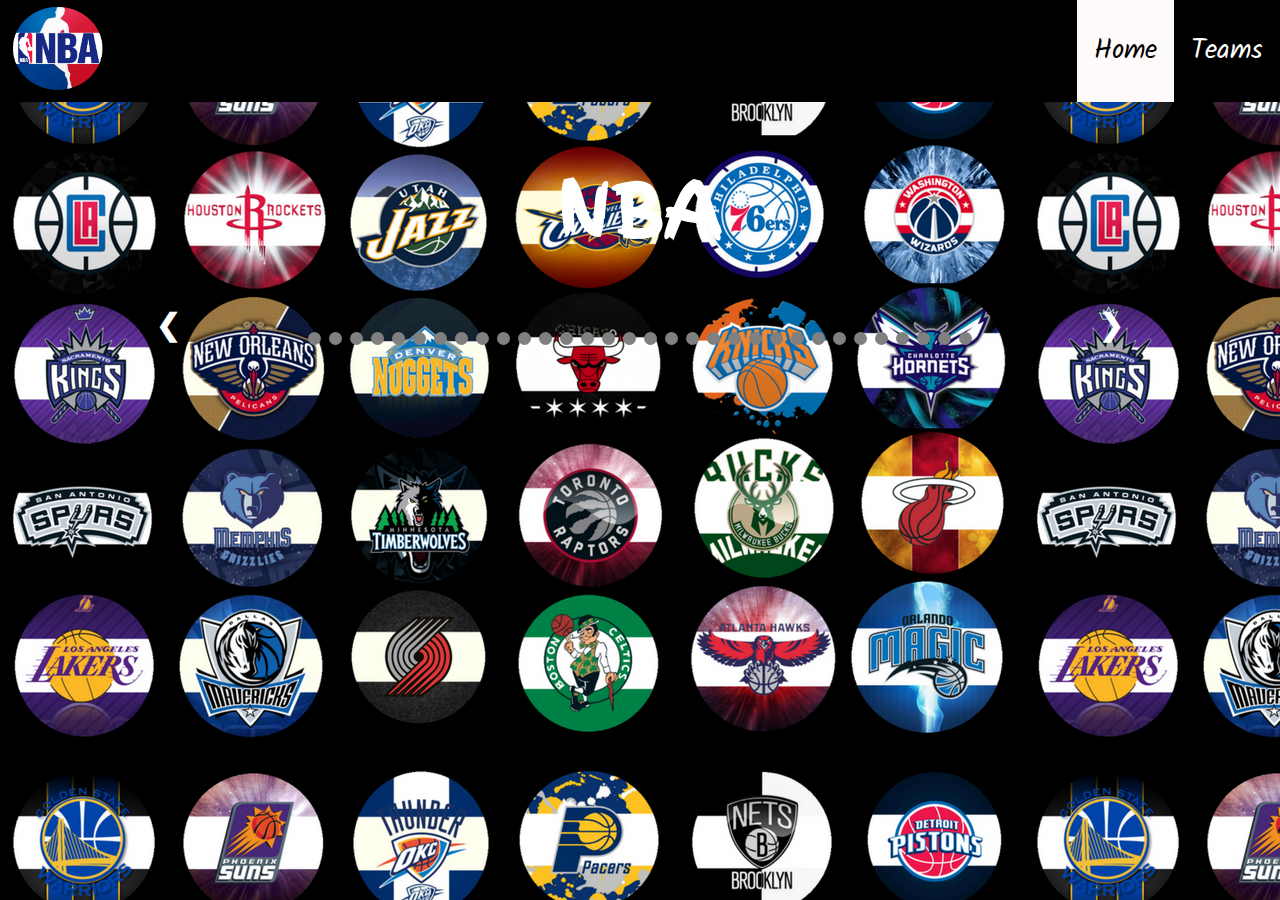
<file: index.html>
<!DOCTYPE html>
<html>
<head>
	<link href='https://fonts.googleapis.com/css?family=Finger Paint' rel='stylesheet'>
	<link href='https://fonts.googleapis.com/css?family=Gloria Hallelujah' rel='stylesheet'>
	<link href='https://fonts.googleapis.com/css?family=Handlee' rel='stylesheet'>
	<link href='https://fonts.googleapis.com/css?family=Julee' rel='stylesheet'>
	<link href='https://fonts.googleapis.com/css?family=Kalam' rel='stylesheet'>
	<link href='https://fonts.googleapis.com/css?family=Marck Script' rel='stylesheet'>
	<link href="index.css" rel="stylesheet">
	<script>
	var slideIndex = 1;
		showSlides(slideIndex);

	function plusSlides(n) {
		showSlides(slideIndex += n);
	}

	function currentSlide(n) {
		showSlides(slideIndex = n);
	}	
	function showSlides(n) {
		var i;
		var slides = document.getElementsByClassName("mySlides");
		var dots = document.getElementsByClassName("dot");
		if (n > slides.length) {slideIndex = 1} 
		if (n < 1) {slideIndex = slides.length}
		for (i = 0; i < slides.length; i++) {
			slides[i].style.display = "none"; 
	}
	for (i = 0; i < dots.length; i++) {
		dots[i].className = dots[i].className.replace(" active", "");
	}
	slides[slideIndex-1].style.display = "block"; 
	dots[slideIndex-1].className += " active";
	} 
	</script>
</head>
<body> 
	<nav class="navtop">
		<img src="logo.png"  height="97px" width="120px" class="img">
			<a href="teams.html">Teams</a>
			<a class="active" href="index.html">Home</a>
	</nav>
			<h1>NBA</h1>
			
	<div class="slideshow-container">
		<div class="mySlides fade">
			<center><img src="finaleasternlogo.png" class="pic" ></center>
		</div>

		<div class="mySlides fade">
			<center><img src="finalceltics.png" class="pic"></center>
		</div>

		<div class="mySlides fade">
			<center><img src="finalraptors.png" class="pic"></center>
		</div>
		
		<div class="mySlides fade">
			<center><img src="finalknicks.png" class="pic"></center>
		</div>
		
		<div class="mySlides fade">
			<center><img src="final76ers.png" class="pic"></center>
		</div>

		<div class="mySlides fade">
			<center><img src="finalnets.png" class="pic"></center>
		</div>

		<div class="mySlides fade">
			<center><img src="finalcavs.png" class="pic"></center>
		</div>
		
		<div class="mySlides fade">
			<center><img src="finalbucks.png" class="pic"></center>
		</div>

		<div class="mySlides fade">
			<center><img src="finalpacers.png" class="pic"></center>
		</div>

		<div class="mySlides fade">
			<center><img src="finalbulls.png" class="pic"></center>
		</div>
		
		<div class="mySlides fade">
			<center><img src="finalpistons.png" class="pic"></center>
		</div>

		<div class="mySlides fade">
			<center><img src="finalwizards.png" class="pic"></center>
		</div>

		<div class="mySlides fade">
			<center><img src="finalhawks.png" class="pic"></center>
		</div>
		
		<div class="mySlides fade">
			<center><img src="finalheat.png" class="pic"></center>
		</div>

		<div class="mySlides fade">
			<center><img src="finalhornets.png" class="pic"></center>
		</div>

		<div class="mySlides fade">
			<center><img src="finalmagic.png" class="pic"></center>
		</div>
		
		<div class="mySlides fade">
			<center><img src="finalwesternlogo.png" class="pic"></center>
		</div>

		<div class="mySlides fade">
			<center><img src="finalwarriors.png" class="pic"></center>
		</div>

		<div class="mySlides fade">
			<center><img src="finalclippers.png" class="pic"></center>
		</div>
		
		<div class="mySlides fade">
			<center><img src="finalkings.png" class="pic"></center>
		</div>

		<div class="mySlides fade">
			<center><img src="finallakers.png" class="pic"></center>
		</div>

		<div class="mySlides fade">
			<center><img src="finalsuns.png" class="pic"></center>
		</div>
		
		<div class="mySlides fade">
			<center><img src="finalspurs.png" class="pic"></center>
		</div>

		<div class="mySlides fade">
			<center><img src="finalrockets.png" class="pic"></center>
		</div>

		<div class="mySlides fade">
			<center><img src="finalgrizzlies.png" class="pic"></center>
		</div>
		
		<div class="mySlides fade">
			<center><img src="finalpelicans.png" class="pic"></center>
		</div>

		<div class="mySlides fade">
			<center><img src="finalmavericks.png" class="pic"></center>
		</div>

		<div class="mySlides fade">
			<center><img src="finaljazz.png" class="pic"></center>
		</div>
		
		<div class="mySlides fade">
			<center><img src="finalthunder.png" class="pic"></center>
		</div>

		<div class="mySlides fade">
			<center><img src="finaltrailblazers.png" class="pic"></center>
		</div>

		<div class="mySlides fade">
			<center><img src="finalnuggets.png" class="pic"></center>
		</div>
		
		<div class="mySlides fade">
			<center><img src="finaltimberwolves.png" class="pic"></center>
		</div>

		<a class="prev" onclick="plusSlides(-1)">&#10094;</a>
		<a class="next" onclick="plusSlides(1)">&#10095;</a>
	</div>
	<br>

	<div style="text-align:center">
		<span class="dot" onclick="currentSlide(1)"></span> 
		<span class="dot" onclick="currentSlide(2)"></span> 
		<span class="dot" onclick="currentSlide(3)"></span> 
		<span class="dot" onclick="currentSlide(4)"></span> 
		<span class="dot" onclick="currentSlide(5)"></span> 
		<span class="dot" onclick="currentSlide(6)"></span> 
		<span class="dot" onclick="currentSlide(7)"></span> 
		<span class="dot" onclick="currentSlide(8)"></span> 
		<span class="dot" onclick="currentSlide(9)"></span> 
		<span class="dot" onclick="currentSlide(10)"></span> 
		<span class="dot" onclick="currentSlide(11)"></span> 
		<span class="dot" onclick="currentSlide(12)"></span> 
		<span class="dot" onclick="currentSlide(13)"></span> 
		<span class="dot" onclick="currentSlide(14)"></span> 
		<span class="dot" onclick="currentSlide(15)"></span> 
		<span class="dot" onclick="currentSlide(16)"></span> 
		<span class="dot" onclick="currentSlide(17)"></span> 
		<span class="dot" onclick="currentSlide(18)"></span> 
		<span class="dot" onclick="currentSlide(19)"></span> 
		<span class="dot" onclick="currentSlide(20)"></span> 
		<span class="dot" onclick="currentSlide(21)"></span> 
		<span class="dot" onclick="currentSlide(22)"></span> 
		<span class="dot" onclick="currentSlide(23)"></span> 
		<span class="dot" onclick="currentSlide(24)"></span> 
		<span class="dot" onclick="currentSlide(25)"></span> 
		<span class="dot" onclick="currentSlide(26)"></span> 
		<span class="dot" onclick="currentSlide(27)"></span> 
		<span class="dot" onclick="currentSlide(28)"></span> 
		<span class="dot" onclick="currentSlide(29)"></span> 
		<span class="dot" onclick="currentSlide(30)"></span> 
		<span class="dot" onclick="currentSlide(31)"></span> 
		<span class="dot" onclick="currentSlide(32)"></span> 
		
	</div> 
</body>
</html>
</file>
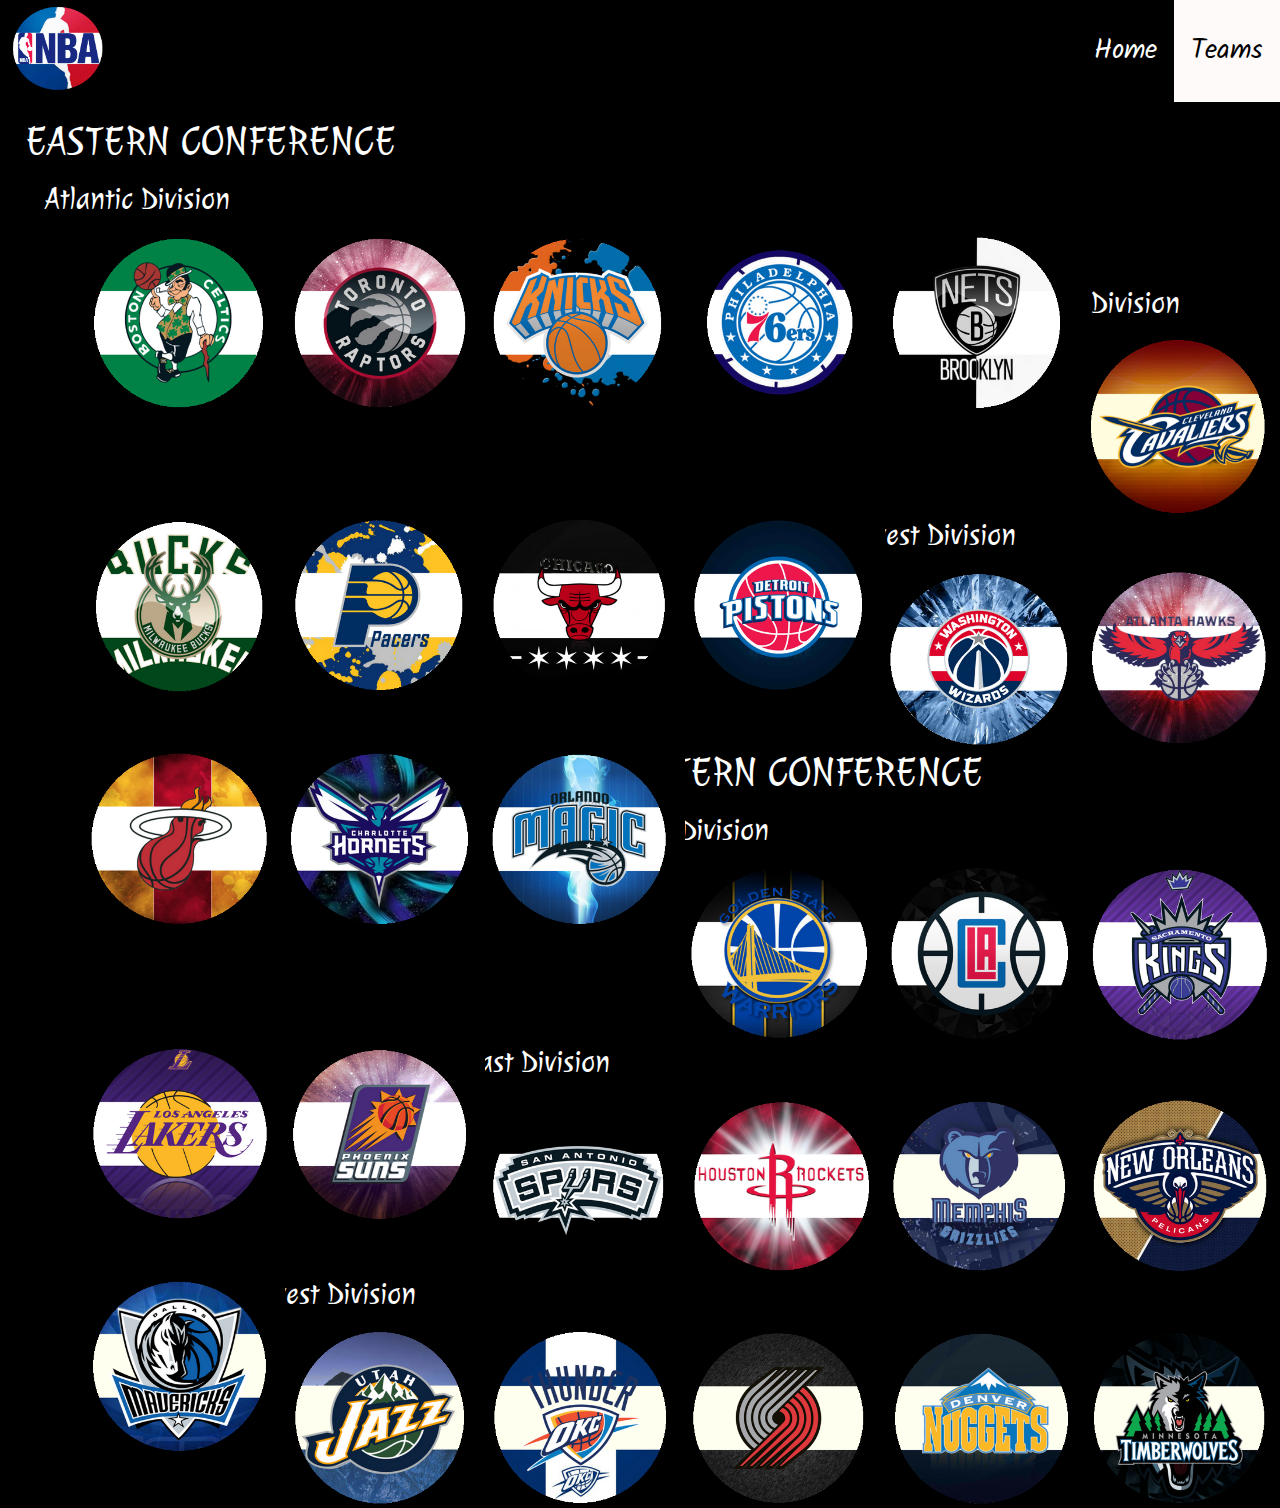
<file: teams.html>
<!DOCTYPE html>
<html>
<head>
	<link href='https://fonts.googleapis.com/css?family=Finger Paint' rel='stylesheet'>
	<link href='https://fonts.googleapis.com/css?family=Gloria Hallelujah' rel='stylesheet'>
	<link href='https://fonts.googleapis.com/css?family=Handlee' rel='stylesheet'>
	<link href='https://fonts.googleapis.com/css?family=Julee' rel='stylesheet'>
	<link href='https://fonts.googleapis.com/css?family=Kalam' rel='stylesheet'>
	<link href='https://fonts.googleapis.com/css?family=Marck Script' rel='stylesheet'>
	<link href="teams.css" rel="stylesheet">
</head>
<body> 
	<nav class="navtop">
			<img src="logo.png"  height="97px" width="120px">
			<a class="active" href="teams.html">Teams</a>
			<a href="index.html">Home</a> 
	</nav>
			<p><div id="ec">EASTERN CONFERENCE </div></p>
			<p><div id="ad">Atlantic Division </div></p>
						
		<div class="gallery">	
			<div class="container">
				<img src="finalceltics.png" class="image">
					<div class="overlay">
						<div class="text">Boston Celtics</div>
					</div>
			</div>
		</div>	
		<div class="gallery">	
			<div class="container">
				<img src="finalraptors.png" class="image">
					<div class="overlay">
						<div class="text">Toronto Raptors</div>
					</div>
			</div>
		</div>	
		<div class="gallery">	
			<div class="container">
				<img src="finalknicks.png"  class="image">
					<div class="overlay">
						<div class="text">New York Knicks</div>
					</div>
			</div>
		</div>
		<div class="gallery">	
			<div class="container">
				<img src="final76ers.png" class="image">
					<div class="overlay">
						<div class="text">Philadelphia 76ers</div>
					</div>
			</div>
		</div>
		<div class="gallery">	
			<div class="container">
				<img src="finalnets.png" class="image">
					<div class="overlay">
						<div class="text">Brooklyn Nets</div>
					</div>
			</div>
		</div>
------------------------------------------------------------------------		
		<p><div id="cd">Central Division </div></p>
		<div class="gallery">	
			<div class="container">
				<img src="finalcavs.png" class="image">
					<div class="overlay">
						<div class="text">Cleveland Cavaliers</div>
					</div>
			</div>
		</div>	
		<div class="gallery">	
			<div class="container">
				<img src="finalbucks.png" class="image">
					<div class="overlay">
						<div class="text">Milwaukee Bucks</div>
					</div>
			</div>
		</div>	
		<div class="gallery">	
			<div class="container">
				<img src="finalpacers.png" class="image">
					<div class="overlay">
						<div class="text">Indiana Pacers</div>
					</div>
			</div>
		</div>
		<div class="gallery">	
			<div class="container">
				<img src="finalbulls.png" class="image">
					<div class="overlay">
						<div class="text">Chicago Bulls</div>
					</div>
			</div>
		</div>
		<div class="gallery">	
			<div class="container">
				<img src="finalpistons.png" class="image">
					<div class="overlay">
						<div class="text">Detroit Pistons</div>
					</div>
			</div>
		</div>	
------------------------------------------------------------------------		
		<p><div id="sd">Southwest Division </div></p>
		<div class="gallery">	
			<div class="container">
				<img src="finalwizards.png" class="image">
					<div class="overlay">
						<div class="text">Washington Wizards</div>
					</div>
			</div>
		</div>	
		<div class="gallery">	
			<div class="container">
				<img src="finalhawks.png" class="image">
					<div class="overlay">
						<div class="text">Atlanta Hawks</div>
					</div>
			</div>
		</div>	
		<div class="gallery">	
			<div class="container">
				<img src="finalheat.png" class="image">
					<div class="overlay">
						<div class="text">Miami Heat</div>
					</div>
			</div>
		</div>
		<div class="gallery">	
			<div class="container">
				<img src="finalhornets.png" class="image">
					<div class="overlay">
						<div class="text">Charlotte Hornets</div>
					</div>
			</div>
		</div>
		<div class="gallery">	
			<div class="container">
				<img src="finalmagic.png" class="image">
					<div class="overlay">
						<div class="text">Orlando Magic</div>
					</div>
			</div>
		</div>			
		
------------------------------------------------------------------------
		<p><div id="wc">WESTERN CONFERENCE </div></p>
		<p><div id="pd">Pacific Division </div></p>
						
		<div class="gallery">	
			<div class="container">
				<img src="finalwarriors.png" class="image">
					<div class="overlay">
						<div class="text">Golden State Warriors</div>
					</div>
			</div>
		</div>	
		<div class="gallery">	
			<div class="container">
				<img src="finalclippers.png" class="image">
					<div class="overlay">
						<div class="text">Los Angeles Clippers</div>
					</div>
			</div>
		</div>	
		<div class="gallery">	
			<div class="container">
				<img src="finalkings.png"  class="image">
					<div class="overlay">
						<div class="text">Sacramento Kings</div>
					</div>
			</div>
		</div>
		<div class="gallery">	
			<div class="container">
				<img src="finallakers.png" class="image">
					<div class="overlay">
						<div class="text">Los Angeles Lakers</div>
					</div>
			</div>
		</div>
		<div class="gallery">	
			<div class="container">
				<img src="finalsuns.png" class="image">
					<div class="overlay">
						<div class="text">Phoenix Suns</div>
					</div>
			</div>
		</div>
-----------------------------------------------------------------------	
		<p><div id="swd">Southeast Division </div></p>
		<div class="gallery">	
			<div class="container">
				<img src="finalspurs.png" class="image">
					<div class="overlay">
						<div class="text">San Antonio Spurs</div>
					</div>
			</div>
		</div>	
		<div class="gallery">	
			<div class="container">
				<img src="finalrockets.png" class="image">
					<div class="overlay">
						<div class="text">Houston Rockets</div>
					</div>
			</div>
		</div>	
		<div class="gallery">	
			<div class="container">
				<img src="finalgrizzlies.png" class="image">
					<div class="overlay">
						<div class="text">Mamphis Grizzlies</div>
					</div>
			</div>
		</div>
		<div class="gallery">	
			<div class="container">
				<img src="finalpelicans.png" class="image">
					<div class="overlay">
						<div class="text">New Orlean Pelicans</div>
					</div>
			</div>
		</div>
		<div class="gallery">	
			<div class="container">
				<img src="finalmavericks.png" class="image">
					<div class="overlay">
						<div class="text">Dallas Mavericks</div>
					</div>
			</div>
		</div>		
------------------------------------------------------------------------		
		<p><div id="nd">Northwest Division </div></p>
		<div class="gallery">	
			<div class="container">
				<img src="finaljazz.png" class="image">
					<div class="overlay">
						<div class="text">Utah Jazz</div>
					</div>
			</div>
		</div>	
		<div class="gallery">	
			<div class="container">
				<img src="finalthunder.png" class="image">
					<div class="overlay">
						<div class="text">Oklahoma City Thunder</div>
					</div>
			</div>
		</div>	
		<div class="gallery">	
			<div class="container">
				<img src="finaltrailblazers.png" class="image">
					<div class="overlay">
						<div class="text">Portland Trail Blazers</div>
					</div>
			</div>
		</div>
		<div class="gallery">	
			<div class="container">
				<img src="finalnuggets.png" class="image">
					<div class="overlay">
						<div class="text">Denver Nuggets</div>
					</div>
			</div>
		</div>
		<div class="gallery">	
			<div class="container">
				<img src="finaltimberwolves.png" class="image">
					<div class="overlay">
						<div class="text">Minnesota Timberwolves</div>
					</div>
			</div>
		</div>	
</body>
</html>
</file>
<file: index.css>
body{
	margin:0;
	background-image: url(finalbg.png);
	background-repeat: repeat;
}
.navtop {
	position: relative;
	overflow: hidden;
	background-color: #000000;
}
.navtop a {
	list-style-type: none;
	margin: 0;
	float: right;
	display: block;
	padding: 17px;
	text-decoration: none;
	line-height: 252%;
	font-size: 27px;
	color: white;
	font-family: Kalam;
}
.navtop a:hover {
	background-color:  	#FFFAF0;
	color: #C0C0C0;
}
.navtop a.active {
	background-color: #FFFAFA;
	color: black;
}
.image{
	position: fixed;
}
h1{
	font-family: Finger Paint;
	font-size: 75px;
	color: white;
	text-align: center;
}

* {box-sizing:border-box}

/* Slideshow container */
.slideshow-container {
  max-width: 1000px;
  position: relative;
  margin: auto;
}

.mySlides {
    display: none;
	
}

.pic{
	height: 250px;
	width: 275px;
}

/* Next & previous buttons */
.prev, .next {
  cursor: pointer;
  position: absolute;
  top: 50%;
  width: auto;
  margin-top: -22px;
  padding: 16px;
  color: white;
  font-weight: bold;
  font-size: 30px;
  transition: 0.6s ease;
  border-radius: 0 3px 3px 0;
}

/* Position the "next button" to the right */
.next {
  right: 0;
  border-radius: 3px 0 0 3px;
}

/* On hover, add a black background color with a little bit see-through */
.prev:hover, .next:hover {
  background-color: rgba(0,0,0,0.8);
}


/* The dots/bullets/indicators */
.dot {
  cursor:pointer;
  height: 13px;
  width: 13px;
  margin: 0 2px;
  background-color: gray;
  border-radius: 50%;
  display: inline-block;
  transition: background-color 0.6s ease;
}

.active, .dot:hover {
  background-color: white;
}

/* Fading animation */
.fade {
  -webkit-animation-name: fade;
  -webkit-animation-duration: 1.5s;
  animation-name: fade;
  animation-duration: 1.5s;
}

@-webkit-keyframes fade {
  from {opacity: .4} 
  to {opacity: 1}
}

@keyframes fade {
  from {opacity: .4} 
  to {opacity: 1}
}
</file>
<file: teams.css>
body{
	margin:0;
	background-color: #000000;
}
.navtop {
	position: relative;
	overflow: hidden;
	background-color: #000000;
}
.navtop a {
	list-style-type: none;
	margin: 0;
	float: right;
	display: block;
	padding: 17px;
	text-decoration: none;
	line-height: 250%;
	font-size: 27px;
	color: white;
	font-family: Kalam;
}
.navtop a:hover {
	background-color: #FFFAF0;
	color: #C0C0C0;
}
.navtop a.active {
	background-color: #FFFAFA;
	color: black;
}
.container {
	margin-left: 75px;
	position: relative;
	width: 210px;
}

.image {
	display: block;
	width: 210px;
	height: 180px;
}

.overlay {
	position: absolute;
	top: 0;
	bottom: 0;
	left: 0;
	right: 0;
	height: 100%;
	width: 100%;
	opacity: 0;
	transition: .5s ease;
	background-color: #000000;
}

.container:hover .overlay {
	opacity: 1;
}

.text {
	color: white;
	font-size: 30px;
	font-family: Julee;
	position: absolute;
	top: 50%;
	left: 50%;
	transform: translate(-50%, -50%);
	-ms-transform: translate(-50%, -50%);
}
		
.dropdown{
	position:relative;
	display: inline-block;
}
			
.dropdown-content{
	display: none;
	position: absolute;
	min-width: 50px;
	z-index: 1;
}

div.gallery{
	float: left;
	width: 200px;
}

#ec, #wc{
	font-family: Julee;
	font-size: 40px;
	color: white;
	margin-left: 25px;
}
#ad, #cd, #sd, #swd, #nd, #pd{
	font-family: Julee;
	font-size: 30px;
	color: white;
	margin-left: 45px;
}
</file>
